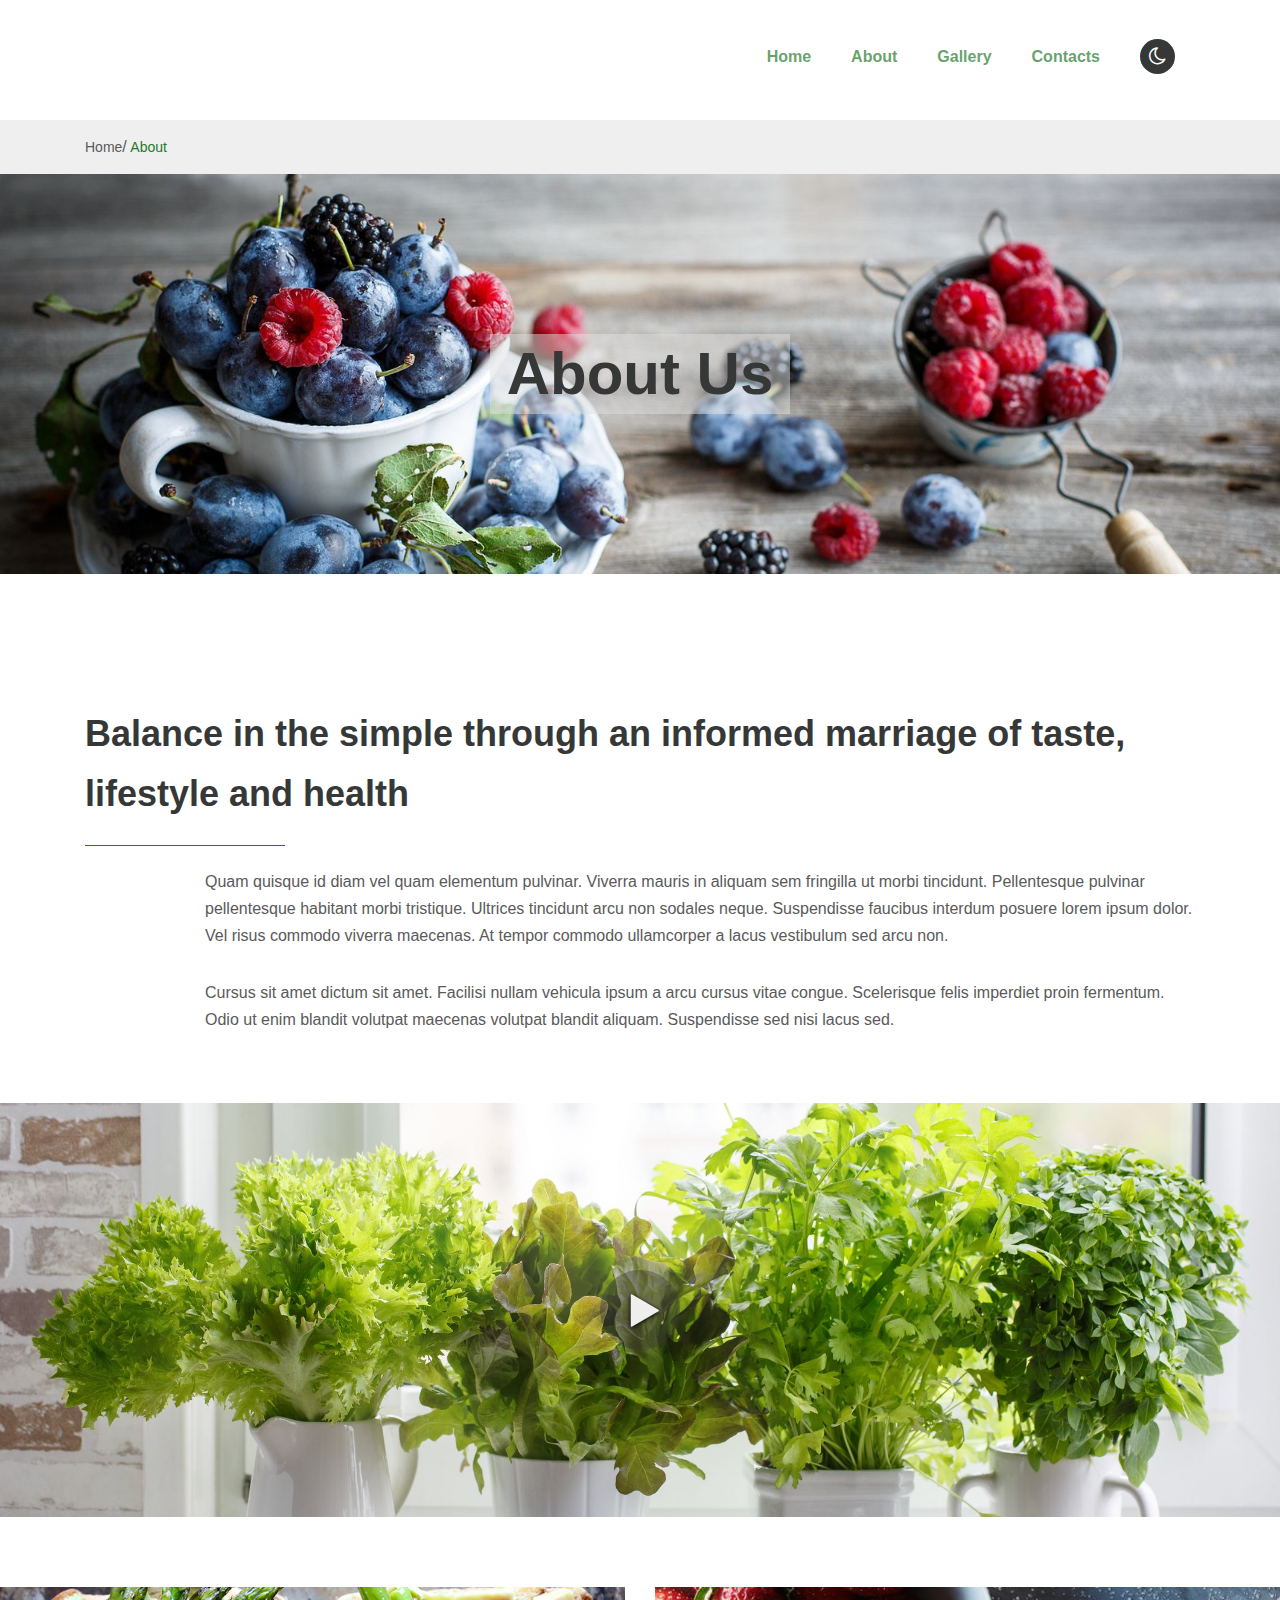
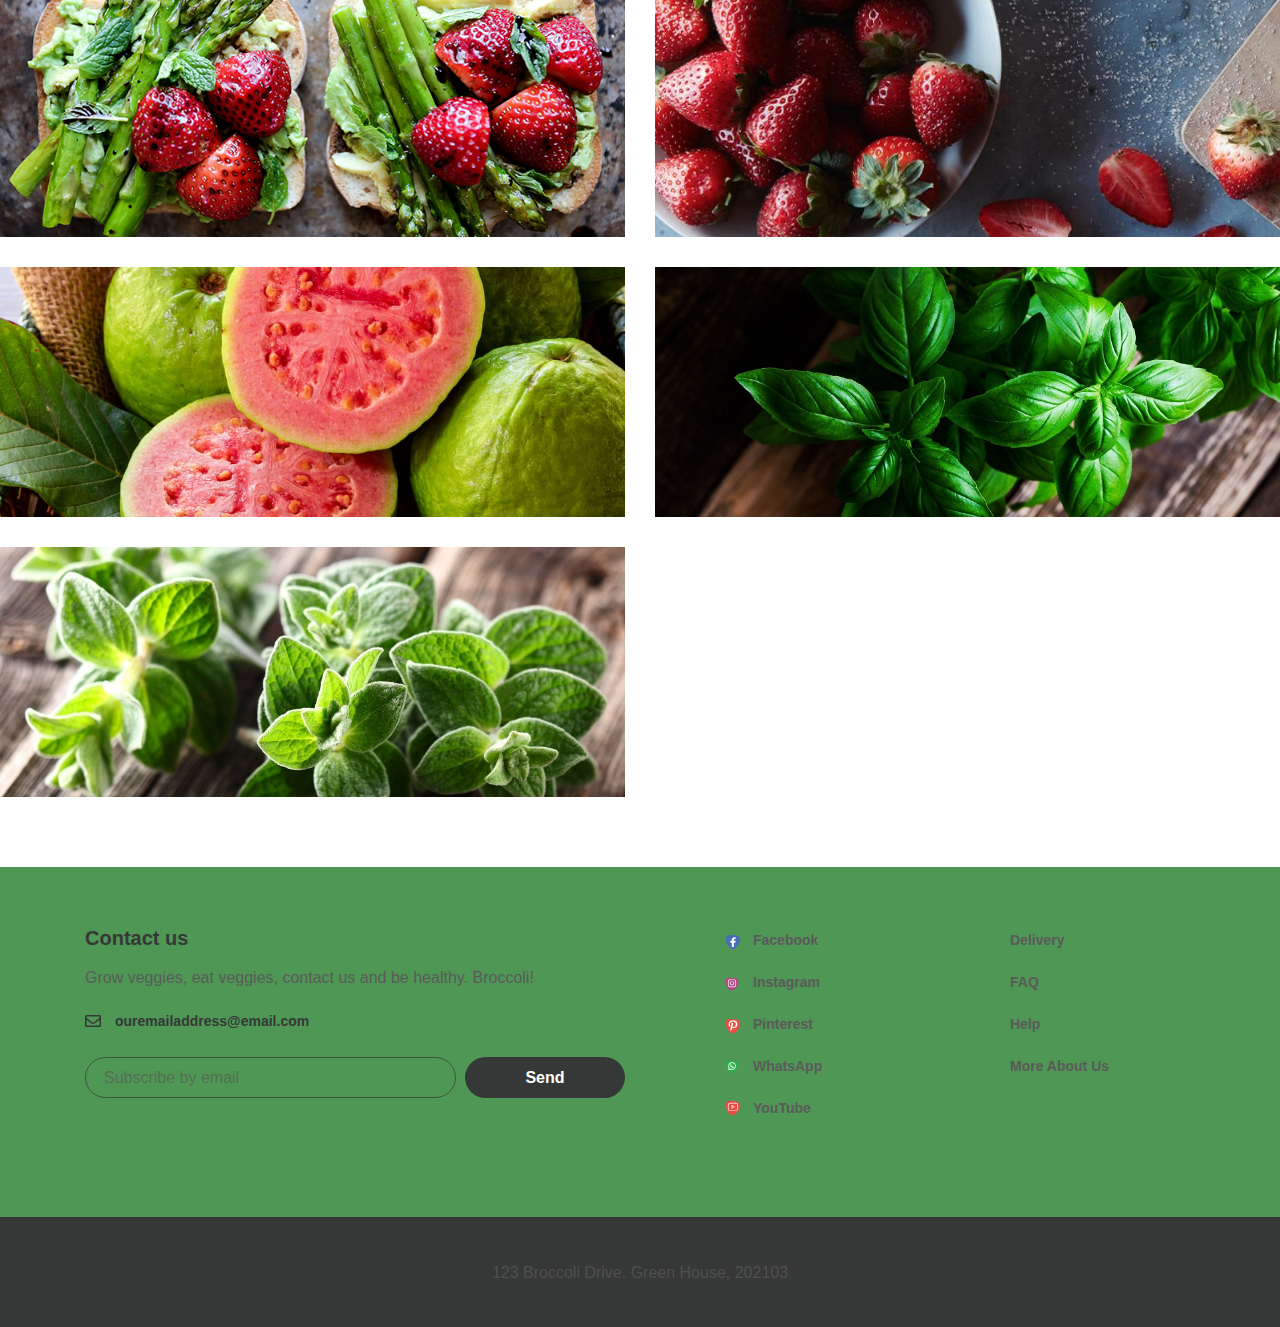
<file: about.html>
<!DOCTYPE html>
<html lang="en">

  <head>
    <meta charset="UTF-8">
    <meta name="viewport" content="width=device-width, initial-scale=1.0">
    <title>Garden</title>
    <link rel="stylesheet" href="https://cdnjs.cloudflare.com/ajax/libs/font-awesome/4.7.0/css/font-awesome.css" 
    integrity="sha512-5A8nwdMOWrSz20fDsjczgUidUBR8liPYU+WymTZP1lmY9G6Oc7HlZv156XqnsgNUzTyMefFTcsFH/tnJE/+xBg==" 
    crossorigin="anonymous" referrerpolicy="no-referrer" />
    <link rel="stylesheet" href="css/style.min.css">
  </head>

<body>
  <div class="wrapper">
    <header class="header">
      <div class="container">
        <div class="header__inner">
          <nav class="menu">

            <button class="nav-toggle">
              <span class="bar-top"></span>
              <span class="bar-mid"></span>
              <span class="bar-bot"></span>
            </button>

            <ul class="menu__list">
              <li class="menu__list-item">
                <a class="menu__list-link" href="index.html">Home</a>
              </li>
              <li class="menu__list-item">
                <a class="menu__list-link" href="about.html">About</a>
              </li>
              <li class="menu__list-item">
                <a class="menu__list-link" href="gallery.html">Gallery</a>
              </li>
              <li class="menu__list-item">
                <a class="menu__list-link" href="contacts.html">Contacts</a>
              </li>
              <li class="menu__list-item">
                <span id="dark-mode-toggle" class="dark-mode-toggle"></span>
              </li>
            </ul>
          </nav>
          <!-- <a class="logo" href="index.html">
            <img src="images/logo.png" alt="logo">
          </a> -->
        </div>
      </div>
    </header>

    <main class="main">
      <div class="breadcrumbs">
        <div class="container">
          <ul class="breadcrumbs__list">
            <li class="breadcrumbs__item">
              <a class="breadcrumbs__link" href="index.html">Home</a>
            </li>
            <li class="breadcrumbs__item">
              <a class="breadcrumbs__link breadcrumbs__link--active" href="about.html">About</a>
            </li>
          </ul>
        </div>
      </div>

      <section class="about">
        <div class="about__prev">
          <div class="container">
            <h2 class="about__prev-title">
              About Us
            </h2>
          </div>
        </div>
        <div class="about__content">
          <div class="container">
          <h3 class="about__title">
            Balance in the simple through an informed marriage of taste, lifestyle and health
          </h3>
          <div class="about__text">
            <p>Quam quisque id diam vel quam elementum pulvinar. Viverra mauris in aliquam sem fringilla ut morbi tincidunt. Pellentesque pulvinar pellentesque habitant morbi tristique. Ultrices tincidunt arcu non sodales neque. Suspendisse faucibus interdum posuere lorem ipsum dolor. Vel risus commodo viverra maecenas. At tempor commodo ullamcorper a lacus vestibulum sed arcu non.</p>
            <p>Cursus sit amet dictum sit amet. Facilisi nullam vehicula ipsum a arcu cursus vitae congue. Scelerisque felis imperdiet proin fermentum. Odio ut enim blandit volutpat maecenas volutpat blandit aliquam. Suspendisse sed nisi lacus sed.</p>
          </div>
          </div>
        </div>
        <div class="about__popup">
          <a class="about__popup-play" data-fancybox href="https://www.youtube.com/watch?v=euEwKtP5CG4">
          <img class="about__popup-imgbtn" src="images/play-button.svg" alt="play button">
          </a>
        </div>
      </section>

      <div class="collection">
        <a class="collection__item" href="#">
          <img class="collection__images" src="images/berries-content/sandwich.jpg" alt="">
          <div class="collection__info">
            <h6 class="collection__info-title">
              Taste health lifestyle
            </h6>
            <p class="collection__info-text">
              Fresh berries | Berries
            </p>
          </div>
        </a>
        <a class="collection__item" href="#">
          <img class="collection__images" src="images/berries-content/strawberry-2.jpg" alt="">
          <div class="collection__info">
            <h6 class="collection__info-title">
              Taste health lifestyle
            </h6>
            <p class="collection__info-text">
              Fresh berries | Berries
            </p>
          </div>
        </a>
        <a class="collection__item" href="#">
          <img class="collection__images" src="images/fruits-content/pink-guava.jpg" alt="">
          <div class="collection__info">
            <h6 class="collection__info-title">
              Taste health lifestyle
            </h6>
            <p class="collection__info-text">
              Fresh fruits | Fruits
            </p>
          </div>
        </a>
        <a class="collection__item" href="#">
          <img class="collection__images" src="images/herbs-content/basil.jpg" alt="">
          <div class="collection__info">
            <h6 class="collection__info-title">
              Taste health lifestyle
            </h6>
            <p class="collection__info-text">
              Fresh herbs | Herbs
            </p>
          </div>
        </a>
        <a class="collection__item" href="#">
          <img class="collection__images" src="images/herbs-content/oregano.jpg" alt="">
          <div class="collection__info">
            <h6 class="collection__info-title">
              Taste health lifestyle
            </h6>
            <p class="collection__info-text">
              Fresh herbs | Herbs
            </p>
          </div>
        </a>
      </div>


    </main>

    <footer class="footer">
      <div class="footer__content">
        <div class="container">
          <div class="footer__inner">
            <div class="footer__info">
              <h6 class="footer__info-title">
                Contact us
              </h6>
              <p class="footer__info-text">
                Grow veggies, eat veggies, contact us and be healthy. Broccoli! 
              </p>
              <a class="info-email" href="mailto:ouremailaddress@email.com">
                ouremailaddress@email.com
              </a>
              <form action="" class="footer__form">
                <input class="footer__form-input" type="email" placeholder="Subscribe by email">
                <button class="footer__form-button" type="submit">Send</button>
              </form>
            </div>
            <div class="footer__social">
              <ul class="footer__social-list">
              <li class="footer__social-item">
                <a class="footer__social-link footer__social-link--facebook" href="#">Facebook</a>
              </li>
              <li class="footer__social-item">
                <a class="footer__social-link footer__social-link--instagram" href="#">Instagram</a>
              </li>
              <li class="footer__social-item">
                <a class="footer__social-link footer__social-link--pinterest" href="#">Pinterest</a>
              </li>
              <li class="footer__social-item">
                <a class="footer__social-link footer__social-link--whatsapp" href="#">WhatsApp</a>
              </li>
              <li class="footer__social-item">
                <a class="footer__social-link footer__social-link--youtube" href="#">YouTube</a>
              </li>
              </ul>
            </div>
            <nav class="footer__menu">
              <ul class="footer__menu-list">
                <li class="footer__menu-item">
                  <a class="footer__menu-link" href="#">Delivery</a>
                </li>
                <li class="footer__menu-item">
                  <a class="footer__menu-link" href="#">FAQ</a>
                </li>
                <li class="footer__menu-item">
                  <a class="footer__menu-link" href="#">Help</a>
                </li>
                <li class="footer__menu-item">
                  <a class="footer__menu-link" href="#">More About Us</a>
                </li>
              </ul>
            </nav>
          </div>
        </div>
      </div>
      <div class="footer__copyright">
        <div class="container">
          <p>
            123 Broccoli Drive.   Green House, 202103
          </p>
       </div>
      </div>
    </footer>
  </div>



  <script src="js/main.min.js"></script>
</body>

</html>
</file>
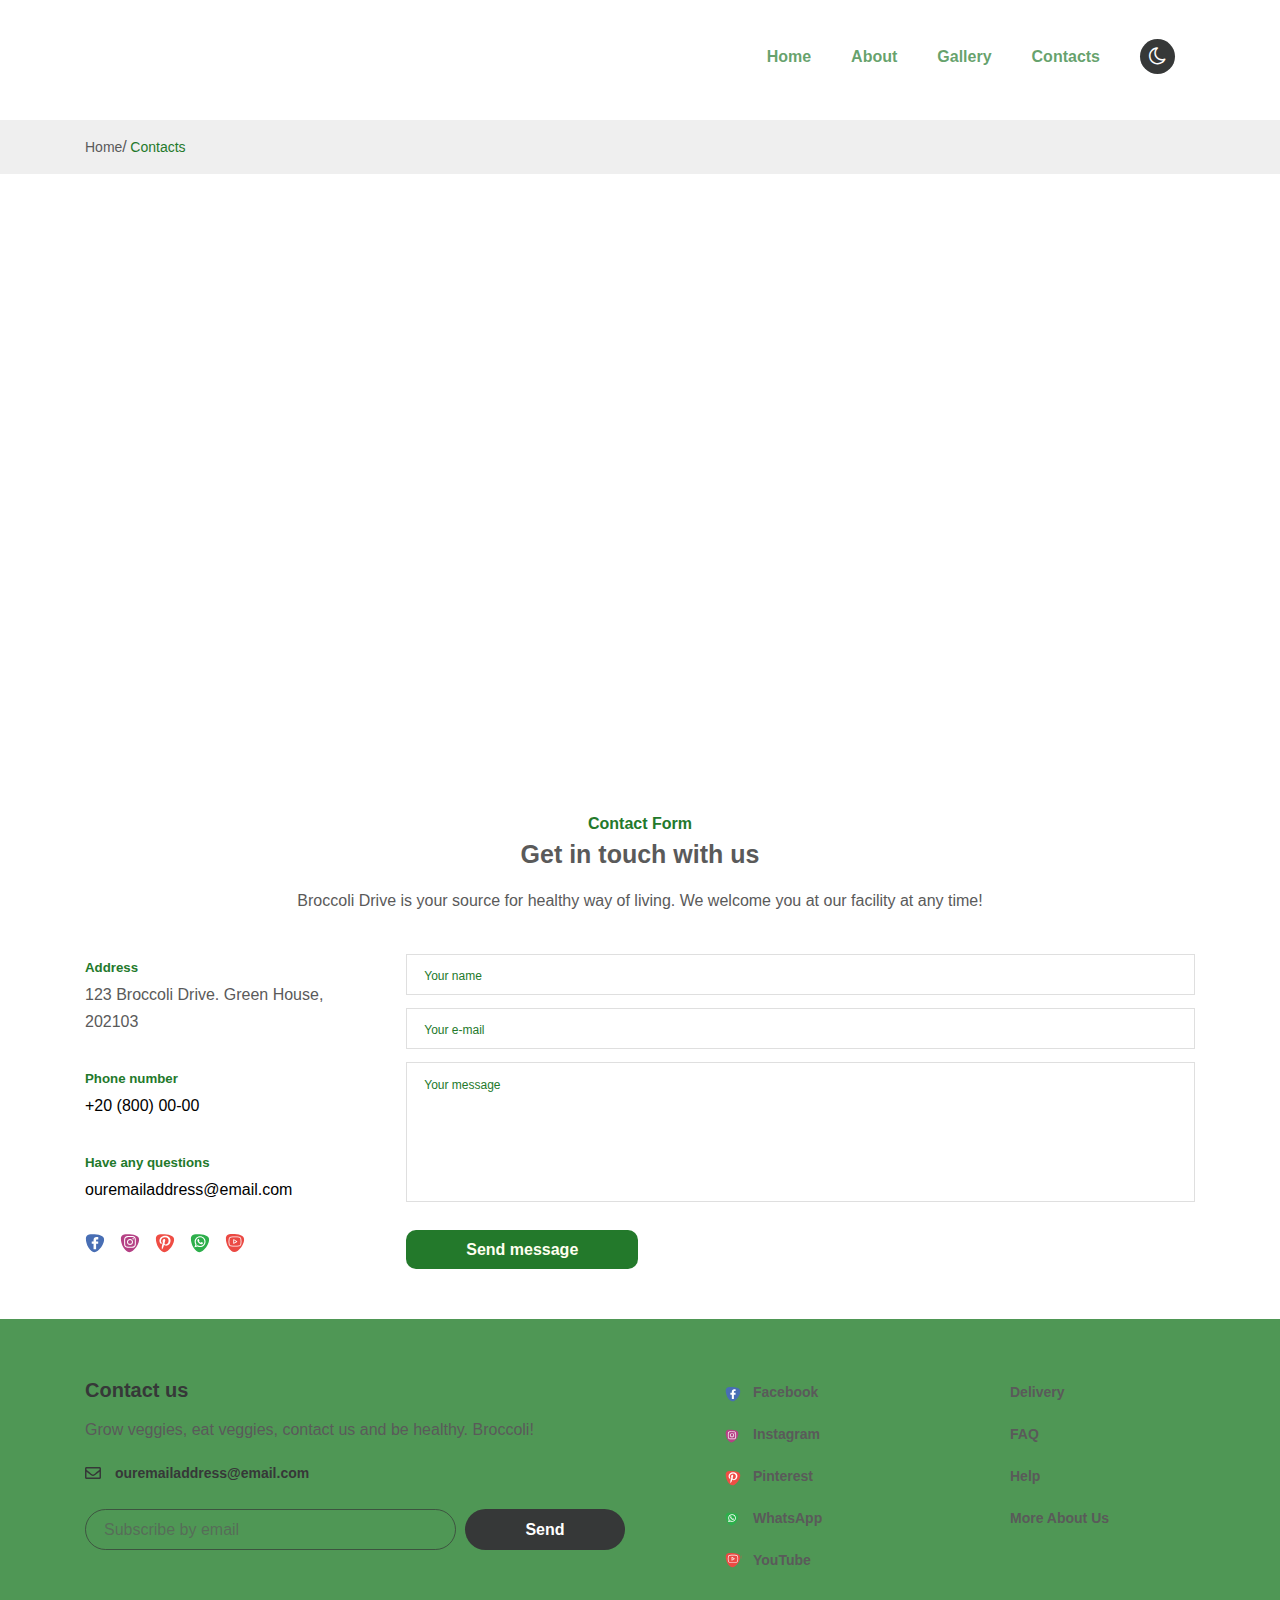
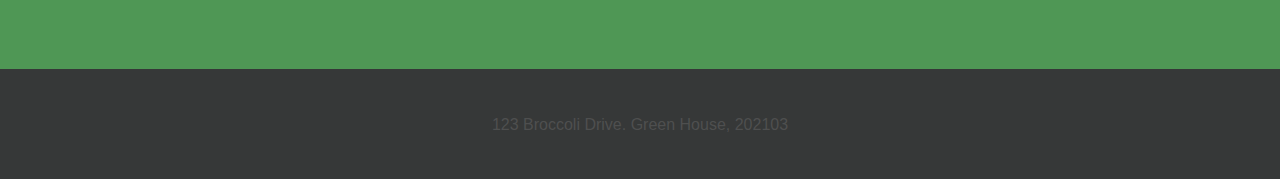
<file: contacts.html>
<!DOCTYPE html>
<html lang="en">

  <head>
    <meta charset="UTF-8">
    <meta name="viewport" content="width=device-width, initial-scale=1.0">
    <title>Garden</title>
    <link rel="stylesheet" href="https://cdnjs.cloudflare.com/ajax/libs/font-awesome/4.7.0/css/font-awesome.css" 
    integrity="sha512-5A8nwdMOWrSz20fDsjczgUidUBR8liPYU+WymTZP1lmY9G6Oc7HlZv156XqnsgNUzTyMefFTcsFH/tnJE/+xBg==" 
    crossorigin="anonymous" referrerpolicy="no-referrer" />
    <link rel="stylesheet" href="css/style.min.css">
  </head>

<body>
  <div class="wrapper">
    <header class="header">
      <div class="container">
        <div class="header__inner">
          <nav class="menu">

            <button class="nav-toggle">
              <span class="bar-top"></span>
              <span class="bar-mid"></span>
              <span class="bar-bot"></span>
            </button>

            <ul class="menu__list">
              <li class="menu__list-item">
                <a class="menu__list-link" href="index.html">Home</a>
              </li>
              <li class="menu__list-item">
                <a class="menu__list-link" href="about.html">About</a>
              </li>
              <li class="menu__list-item">
                <a class="menu__list-link" href="gallery.html">Gallery</a>
              </li>
              <li class="menu__list-item">
                <a class="menu__list-link" href="contacts.html">Contacts</a>
              </li>
              <li class="menu__list-item">
                <span id="dark-mode-toggle" class="dark-mode-toggle"></span>
              </li>
            </ul>
          </nav>
          <!-- <a class="logo" href="index.html">
            <img src="images/logo.png" alt="logo">
          </a> -->
        </div>
      </div>
    </header>

    <main class="main">
      <div class="breadcrumbs">
        <div class="container">
          <ul class="breadcrumbs__list">
            <li class="breadcrumbs__item">
              <a class="breadcrumbs__link" href="index.html">Home</a>
            </li>
            <li class="breadcrumbs__item">
              <a class="breadcrumbs__link breadcrumbs__link--active" href="contacts.html">Contacts</a>
            </li>
          </ul>
        </div>
      </div>

      <div class="map">
        <iframe src="https://www.google.com/maps/embed?pb=!1m18!1m12!1m3!1d7024.9693349172685!2d-0.12320402277361722!3d51.50034083755157!2m3!1f0!2f0!3f0!3m2!1i1024!2i768!4f13.1!3m3!1m2!1s0x487604c38c8cd1d9%3A0xb78f2474b9a45aa9!2z0JHQuNCzLdCR0LXQvQ!5e0!3m2!1sru!2sru!4v1624825877288!5m2!1sru!2sru" 
        width="1920" height="600" style="border:0;" allowfullscreen="" loading="lazy">
        </iframe>
      </div>

      <section class="contact">
        <div class="container">
          <h4 class="contact__title">
            Contact Form
          </h4>
          <h3 class="contact__title-main">
            Get in touch with us
          </h3>
          <p class="contact__text">
            Broccoli Drive is your source for healthy way of living. We welcome you at our facility at any time!
          </p>
          <div class="contact__content">
          <div class="contact__info">
            <div class="contact__info-item">
              <h5 class="contact__info-title">
                Address
              </h5>
              <p class="contact__info-text">
                123 Broccoli Drive. Green House, 202103
              </p>
            </div>
            <div class="contact__info-item">
              <h5 class="contact__info-title">
                Phone number
              </h5>
              <a class="contact__info-phone" href="tel:+208000000">
                +20 (800) 00-00
              </a>
            </div>
            <div class="contact__info-item">
              <h5 class="contact__info-title">
                Have any questions
              </h5>
              <a class="contact__info-email" href="mailto:ouremailaddress@email.com">
                ouremailaddress@email.com
              </a>
            </div>
            <ul class="contact__social">
              <li class="contact__social-item">
                <a href="#" class="contact__social-link">
                <img class="contact__social-link" src="images/facebook.svg" alt="facebook">
                </a>
              </li>
              <li class="contact__social-item">
                <a href="#" class="contact__social-link">
                <img class="contact__social-link" src="images/instagram.svg" alt="instagram">
                </a>
              </li>
              <li class="contact__social-item">
                <a href="#" class="contact__social-link">
                <img class="contact__social-link" src="images/pinterest.svg" alt="pinterest">
                </a>
              </li>
              <li class="contact__social-item">
                <a href="#" class="contact__social-link">
                <img class="contact__social-link" src="images/whatsapp.svg" alt="whatsapp">
                </a>
              </li>
              <li class="contact__social-item">
                <a href="#" class="contact__social-link">
                <img class="contact__social-link" src="images/youtube.svg" alt="youtube">
                </a>
              </li>
            </ul>
          </div>
          <form class="contact__form">
            <input class="contact__form-input" placeholder="Your name" type="text">
            <input class="contact__form-input" placeholder="Your e-mail" type="email">
            <textarea class="contact__form-area" placeholder="Your message"></textarea>
            <button class="contact__form-btn" type="submit">Send message</button>
          </form>
        </div>
       </div>
      </section>

    </main>


    <footer class="footer">
      <div class="footer__content">
        <div class="container">
          <div class="footer__inner">
            <div class="footer__info">
              <h6 class="footer__info-title">
                Contact us
              </h6>
              <p class="footer__info-text">
                Grow veggies, eat veggies, contact us and be healthy. Broccoli! 
              </p>
              <a class="info-email" href="mailto:ouremailaddress@email.com">
                ouremailaddress@email.com
              </a>
              <form action="" class="footer__form">
                <input class="footer__form-input" type="email" placeholder="Subscribe by email">
                <button class="footer__form-button" type="submit">Send</button>
              </form>
            </div>
            <div class="footer__social">
              <ul class="footer__social-list">
              <li class="footer__social-item">
                <a class="footer__social-link footer__social-link--facebook" href="#">Facebook</a>
              </li>
              <li class="footer__social-item">
                <a class="footer__social-link footer__social-link--instagram" href="#">Instagram</a>
              </li>
              <li class="footer__social-item">
                <a class="footer__social-link footer__social-link--pinterest" href="#">Pinterest</a>
              </li>
              <li class="footer__social-item">
                <a class="footer__social-link footer__social-link--whatsapp" href="#">WhatsApp</a>
              </li>
              <li class="footer__social-item">
                <a class="footer__social-link footer__social-link--youtube" href="#">YouTube</a>
              </li>
              </ul>
            </div>
            <nav class="footer__menu">
              <ul class="footer__menu-list">
                <li class="footer__menu-item">
                  <a class="footer__menu-link" href="#">Delivery</a>
                </li>
                <li class="footer__menu-item">
                  <a class="footer__menu-link" href="#">FAQ</a>
                </li>
                <li class="footer__menu-item">
                  <a class="footer__menu-link" href="#">Help</a>
                </li>
                <li class="footer__menu-item">
                  <a class="footer__menu-link" href="#">More About Us</a>
                </li>
              </ul>
            </nav>
          </div>
        </div>
      </div>
      <div class="footer__copyright">
        <div class="container">
          <p>
            123 Broccoli Drive.   Green House, 202103
          </p>
       </div>
      </div>
    </footer>
  </div>



  <script src="js/main.min.js"></script>
</body>

</html>
</file>
<file: css/style.min.css>
.menu__list-link,.footer__info-title,.top__slider-title,.about__prev-title,.about__title,.collection__info-title{font-family:'Montserrat', sans-serif;font-weight:700}html{-webkit-box-sizing:border-box;box-sizing:border-box}*,*::after,*::before{-webkit-box-sizing:inherit;box-sizing:inherit}ul[class],ol[class]{padding:0}body,h1,h2,h3,h4,h5,h6,p,ul,ol,li,figure,figcaption,blockquote,dl,dd{margin:0}ul[class]{list-style:none}img{max-width:100%;display:block}input,button,textarea,select{font:inherit}a{text-decoration:none;color:black}.slick-slider{position:relative;display:block;-webkit-box-sizing:border-box;box-sizing:border-box;-webkit-touch-callout:none;-webkit-user-select:none;-moz-user-select:none;-ms-user-select:none;user-select:none;-ms-touch-action:pan-y;touch-action:pan-y;-webkit-tap-highlight-color:transparent}.slick-list{position:relative;overflow:hidden;display:block;margin:0;padding:0}.slick-list:focus{outline:none}.slick-list.dragging{cursor:pointer;cursor:hand}.slick-slider .slick-track,.slick-slider .slick-list{-webkit-transform:translate3d(0, 0, 0);-ms-transform:translate3d(0, 0, 0);transform:translate3d(0, 0, 0)}.slick-track{position:relative;left:0;top:0;display:block;margin-left:auto;margin-right:auto}.slick-track:before,.slick-track:after{content:"";display:table}.slick-track:after{clear:both}.slick-loading .slick-track{visibility:hidden}.slick-slide{float:left;height:100%;min-height:1px;display:none}[dir="rtl"] .slick-slide{float:right}.slick-slide img{display:block}.slick-slide.slick-loading img{display:none}.slick-slide.dragging img{pointer-events:none}.slick-initialized .slick-slide{display:block}.slick-loading .slick-slide{visibility:hidden}.slick-vertical .slick-slide{display:block;height:auto;border:1px solid transparent}.slick-arrow.slick-hidden{display:none}body.compensate-for-scrollbar{overflow:hidden}.fancybox-active{height:auto}.fancybox-is-hidden{left:-9999px;margin:0;position:absolute !important;top:-9999px;visibility:hidden}.fancybox-container{-webkit-backface-visibility:hidden;height:100%;left:0;outline:none;position:fixed;-webkit-tap-highlight-color:transparent;top:0;-ms-touch-action:manipulation;touch-action:manipulation;-webkit-transform:translateZ(0);transform:translateZ(0);width:100%;z-index:99992}.fancybox-container *{-webkit-box-sizing:border-box;box-sizing:border-box}.fancybox-outer,.fancybox-inner,.fancybox-bg,.fancybox-stage{bottom:0;left:0;position:absolute;right:0;top:0}.fancybox-outer{-webkit-overflow-scrolling:touch;overflow-y:auto}.fancybox-bg{background:#1e1e1e;opacity:0;-webkit-transition-duration:inherit;-o-transition-duration:inherit;transition-duration:inherit;-webkit-transition-property:opacity;-o-transition-property:opacity;transition-property:opacity;-webkit-transition-timing-function:cubic-bezier(0.47, 0, 0.74, 0.71);-o-transition-timing-function:cubic-bezier(0.47, 0, 0.74, 0.71);transition-timing-function:cubic-bezier(0.47, 0, 0.74, 0.71)}.fancybox-is-open .fancybox-bg{opacity:.9;-webkit-transition-timing-function:cubic-bezier(0.22, 0.61, 0.36, 1);-o-transition-timing-function:cubic-bezier(0.22, 0.61, 0.36, 1);transition-timing-function:cubic-bezier(0.22, 0.61, 0.36, 1)}.fancybox-infobar,.fancybox-toolbar,.fancybox-caption,.fancybox-navigation .fancybox-button{direction:ltr;opacity:0;position:absolute;-webkit-transition:opacity .25s ease, visibility 0s ease .25s;-o-transition:opacity .25s ease, visibility 0s ease .25s;transition:opacity .25s ease, visibility 0s ease .25s;visibility:hidden;z-index:99997}.fancybox-show-infobar .fancybox-infobar,.fancybox-show-toolbar .fancybox-toolbar,.fancybox-show-caption .fancybox-caption,.fancybox-show-nav .fancybox-navigation .fancybox-button{opacity:1;-webkit-transition:opacity .25s ease 0s, visibility 0s ease 0s;-o-transition:opacity .25s ease 0s, visibility 0s ease 0s;transition:opacity .25s ease 0s, visibility 0s ease 0s;visibility:visible}.fancybox-infobar{color:#ccc;font-size:13px;-webkit-font-smoothing:subpixel-antialiased;height:44px;left:0;line-height:44px;min-width:44px;mix-blend-mode:difference;padding:0 10px;pointer-events:none;top:0;-webkit-touch-callout:none;-webkit-user-select:none;-moz-user-select:none;-ms-user-select:none;user-select:none}.fancybox-toolbar{right:0;top:0}.fancybox-stage{direction:ltr;overflow:visible;-webkit-transform:translateZ(0);transform:translateZ(0);z-index:99994}.fancybox-is-open .fancybox-stage{overflow:hidden}.fancybox-slide{-webkit-backface-visibility:hidden;display:none;height:100%;left:0;outline:none;overflow:auto;-webkit-overflow-scrolling:touch;padding:44px;position:absolute;text-align:center;top:0;-webkit-transition-property:opacity, -webkit-transform;transition-property:opacity, -webkit-transform;-o-transition-property:transform, opacity;transition-property:transform, opacity;transition-property:transform, opacity, -webkit-transform;white-space:normal;width:100%;z-index:99994}.fancybox-slide::before{content:'';display:inline-block;font-size:0;height:100%;vertical-align:middle;width:0}.fancybox-is-sliding .fancybox-slide,.fancybox-slide--previous,.fancybox-slide--current,.fancybox-slide--next{display:block}.fancybox-slide--image{overflow:hidden;padding:44px 0}.fancybox-slide--image::before{display:none}.fancybox-slide--html{padding:6px}.fancybox-content{background:#fff;display:inline-block;margin:0;max-width:100%;overflow:auto;-webkit-overflow-scrolling:touch;padding:44px;position:relative;text-align:left;vertical-align:middle}.fancybox-slide--image .fancybox-content{-webkit-animation-timing-function:cubic-bezier(0.5, 0, 0.14, 1);animation-timing-function:cubic-bezier(0.5, 0, 0.14, 1);-webkit-backface-visibility:hidden;background:transparent;background-repeat:no-repeat;background-size:100% 100%;left:0;max-width:none;overflow:visible;padding:0;position:absolute;top:0;-ms-transform-origin:top left;-webkit-transform-origin:top left;transform-origin:top left;-webkit-transition-property:opacity, -webkit-transform;transition-property:opacity, -webkit-transform;-o-transition-property:transform, opacity;transition-property:transform, opacity;transition-property:transform, opacity, -webkit-transform;-webkit-user-select:none;-moz-user-select:none;-ms-user-select:none;user-select:none;z-index:99995}.fancybox-can-zoomOut .fancybox-content{cursor:-webkit-zoom-out;cursor:zoom-out}.fancybox-can-zoomIn .fancybox-content{cursor:-webkit-zoom-in;cursor:zoom-in}.fancybox-can-swipe .fancybox-content,.fancybox-can-pan .fancybox-content{cursor:-webkit-grab;cursor:grab}.fancybox-is-grabbing .fancybox-content{cursor:-webkit-grabbing;cursor:grabbing}.fancybox-container [data-selectable='true']{cursor:text}.fancybox-image,.fancybox-spaceball{background:transparent;border:0;height:100%;left:0;margin:0;max-height:none;max-width:none;padding:0;position:absolute;top:0;-webkit-user-select:none;-moz-user-select:none;-ms-user-select:none;user-select:none;width:100%}.fancybox-spaceball{z-index:1}.fancybox-slide--video .fancybox-content,.fancybox-slide--map .fancybox-content,.fancybox-slide--pdf .fancybox-content,.fancybox-slide--iframe .fancybox-content{height:100%;overflow:visible;padding:0;width:100%}.fancybox-slide--video .fancybox-content{background:#000}.fancybox-slide--map .fancybox-content{background:#e5e3df}.fancybox-slide--iframe .fancybox-content{background:#fff}.fancybox-video,.fancybox-iframe{background:transparent;border:0;display:block;height:100%;margin:0;overflow:hidden;padding:0;width:100%}.fancybox-iframe{left:0;position:absolute;top:0}.fancybox-error{background:#fff;cursor:default;max-width:400px;padding:40px;width:100%}.fancybox-error p{color:#444;font-size:16px;line-height:20px;margin:0;padding:0}.fancybox-button{background:rgba(30,30,30,0.6);border:0;border-radius:0;-webkit-box-shadow:none;box-shadow:none;cursor:pointer;display:inline-block;height:44px;margin:0;padding:10px;position:relative;-webkit-transition:color .2s;-o-transition:color .2s;transition:color .2s;vertical-align:top;visibility:inherit;width:44px}.fancybox-button,.fancybox-button:visited,.fancybox-button:link{color:#ccc}.fancybox-button:hover{color:#fff}.fancybox-button:focus{outline:none}.fancybox-button.fancybox-focus{outline:1px dotted}.fancybox-button[disabled],.fancybox-button[disabled]:hover{color:#888;cursor:default;outline:none}.fancybox-button div{height:100%}.fancybox-button svg{display:block;height:100%;overflow:visible;position:relative;width:100%}.fancybox-button svg path{fill:currentColor;stroke-width:0}.fancybox-button--play svg:nth-child(2),.fancybox-button--fsenter svg:nth-child(2){display:none}.fancybox-button--pause svg:nth-child(1),.fancybox-button--fsexit svg:nth-child(1){display:none}.fancybox-progress{background:#ff5268;height:2px;left:0;position:absolute;right:0;top:0;-ms-transform:scaleX(0);-webkit-transform:scaleX(0);transform:scaleX(0);-ms-transform-origin:0;-webkit-transform-origin:0;transform-origin:0;-webkit-transition-property:-webkit-transform;transition-property:-webkit-transform;-o-transition-property:transform;transition-property:transform;transition-property:transform, -webkit-transform;-webkit-transition-timing-function:linear;-o-transition-timing-function:linear;transition-timing-function:linear;z-index:99998}.fancybox-close-small{background:transparent;border:0;border-radius:0;color:#ccc;cursor:pointer;opacity:.8;padding:8px;position:absolute;right:-12px;top:-44px;z-index:401}.fancybox-close-small:hover{color:#fff;opacity:1}.fancybox-slide--html .fancybox-close-small{color:currentColor;padding:10px;right:0;top:0}.fancybox-slide--image.fancybox-is-scaling .fancybox-content{overflow:hidden}.fancybox-is-scaling .fancybox-close-small,.fancybox-is-zoomable.fancybox-can-pan .fancybox-close-small{display:none}.fancybox-navigation .fancybox-button{background-clip:content-box;height:100px;opacity:0;position:absolute;top:calc(50% - 50px);width:70px}.fancybox-navigation .fancybox-button div{padding:7px}.fancybox-navigation .fancybox-button--arrow_left{left:0;left:env(safe-area-inset-left);padding:31px 26px 31px 6px}.fancybox-navigation .fancybox-button--arrow_right{padding:31px 6px 31px 26px;right:0;right:env(safe-area-inset-right)}.fancybox-caption{background:-webkit-gradient(linear, left bottom, left top, from(rgba(0,0,0,0.85)), color-stop(50%, rgba(0,0,0,0.3)), color-stop(65%, rgba(0,0,0,0.15)), color-stop(75.5%, rgba(0,0,0,0.075)), color-stop(82.85%, rgba(0,0,0,0.037)), color-stop(88%, rgba(0,0,0,0.019)), to(rgba(0,0,0,0)));background:-o-linear-gradient(bottom, rgba(0,0,0,0.85) 0%, rgba(0,0,0,0.3) 50%, rgba(0,0,0,0.15) 65%, rgba(0,0,0,0.075) 75.5%, rgba(0,0,0,0.037) 82.85%, rgba(0,0,0,0.019) 88%, rgba(0,0,0,0) 100%);background:linear-gradient(to top, rgba(0,0,0,0.85) 0%, rgba(0,0,0,0.3) 50%, rgba(0,0,0,0.15) 65%, rgba(0,0,0,0.075) 75.5%, rgba(0,0,0,0.037) 82.85%, rgba(0,0,0,0.019) 88%, rgba(0,0,0,0) 100%);bottom:0;color:#eee;font-size:14px;font-weight:400;left:0;line-height:1.5;padding:75px 44px 25px 44px;pointer-events:none;right:0;text-align:center;z-index:99996}@supports (padding: max(0px)){.fancybox-caption{padding:75px max(44px,env(safe-area-inset-right)) max(25px,env(safe-area-inset-bottom)) max(44px,env(safe-area-inset-left))}}.fancybox-caption--separate{margin-top:-50px}.fancybox-caption__body{max-height:50vh;overflow:auto;pointer-events:all}.fancybox-caption a,.fancybox-caption a:link,.fancybox-caption a:visited{color:#ccc;text-decoration:none}.fancybox-caption a:hover{color:#fff;text-decoration:underline}.fancybox-loading{-webkit-animation:fancybox-rotate 1s linear infinite;animation:fancybox-rotate 1s linear infinite;background:transparent;border:4px solid #888;border-bottom-color:#fff;border-radius:50%;height:50px;left:50%;margin:-25px 0 0 -25px;opacity:.7;padding:0;position:absolute;top:50%;width:50px;z-index:99999}@-webkit-keyframes fancybox-rotate{100%{-webkit-transform:rotate(360deg);transform:rotate(360deg)}}@keyframes fancybox-rotate{100%{-webkit-transform:rotate(360deg);transform:rotate(360deg)}}.fancybox-animated{-webkit-transition-timing-function:cubic-bezier(0, 0, 0.25, 1);-o-transition-timing-function:cubic-bezier(0, 0, 0.25, 1);transition-timing-function:cubic-bezier(0, 0, 0.25, 1)}.fancybox-fx-slide.fancybox-slide--previous{opacity:0;-webkit-transform:translate3d(-100%, 0, 0);transform:translate3d(-100%, 0, 0)}.fancybox-fx-slide.fancybox-slide--next{opacity:0;-webkit-transform:translate3d(100%, 0, 0);transform:translate3d(100%, 0, 0)}.fancybox-fx-slide.fancybox-slide--current{opacity:1;-webkit-transform:translate3d(0, 0, 0);transform:translate3d(0, 0, 0)}.fancybox-fx-fade.fancybox-slide--previous,.fancybox-fx-fade.fancybox-slide--next{opacity:0;-webkit-transition-timing-function:cubic-bezier(0.19, 1, 0.22, 1);-o-transition-timing-function:cubic-bezier(0.19, 1, 0.22, 1);transition-timing-function:cubic-bezier(0.19, 1, 0.22, 1)}.fancybox-fx-fade.fancybox-slide--current{opacity:1}.fancybox-fx-zoom-in-out.fancybox-slide--previous{opacity:0;-webkit-transform:scale3d(1.5, 1.5, 1.5);transform:scale3d(1.5, 1.5, 1.5)}.fancybox-fx-zoom-in-out.fancybox-slide--next{opacity:0;-webkit-transform:scale3d(0.5, 0.5, 0.5);transform:scale3d(0.5, 0.5, 0.5)}.fancybox-fx-zoom-in-out.fancybox-slide--current{opacity:1;-webkit-transform:scale3d(1, 1, 1);transform:scale3d(1, 1, 1)}.fancybox-fx-rotate.fancybox-slide--previous{opacity:0;-ms-transform:rotate(-360deg);-webkit-transform:rotate(-360deg);transform:rotate(-360deg)}.fancybox-fx-rotate.fancybox-slide--next{opacity:0;-ms-transform:rotate(360deg);-webkit-transform:rotate(360deg);transform:rotate(360deg)}.fancybox-fx-rotate.fancybox-slide--current{opacity:1;-ms-transform:rotate(0deg);-webkit-transform:rotate(0deg);transform:rotate(0deg)}.fancybox-fx-circular.fancybox-slide--previous{opacity:0;-webkit-transform:scale3d(0, 0, 0) translate3d(-100%, 0, 0);transform:scale3d(0, 0, 0) translate3d(-100%, 0, 0)}.fancybox-fx-circular.fancybox-slide--next{opacity:0;-webkit-transform:scale3d(0, 0, 0) translate3d(100%, 0, 0);transform:scale3d(0, 0, 0) translate3d(100%, 0, 0)}.fancybox-fx-circular.fancybox-slide--current{opacity:1;-webkit-transform:scale3d(1, 1, 1) translate3d(0, 0, 0);transform:scale3d(1, 1, 1) translate3d(0, 0, 0)}.fancybox-fx-tube.fancybox-slide--previous{-webkit-transform:translate3d(-100%, 0, 0) scale(0.1) skew(-10deg);transform:translate3d(-100%, 0, 0) scale(0.1) skew(-10deg)}.fancybox-fx-tube.fancybox-slide--next{-webkit-transform:translate3d(100%, 0, 0) scale(0.1) skew(10deg);transform:translate3d(100%, 0, 0) scale(0.1) skew(10deg)}.fancybox-fx-tube.fancybox-slide--current{-webkit-transform:translate3d(0, 0, 0) scale(1);transform:translate3d(0, 0, 0) scale(1)}@media all and (max-height: 576px){.fancybox-slide{padding-left:6px;padding-right:6px}.fancybox-slide--image{padding:6px 0}.fancybox-close-small{right:-6px}.fancybox-slide--image .fancybox-close-small{background:#4e4e4e;color:#f2f4f6;height:36px;opacity:1;padding:6px;right:0;top:0;width:36px}.fancybox-caption{padding-left:12px;padding-right:12px}@supports (padding: max(0px)){.fancybox-caption{padding-left:max(12px,env(safe-area-inset-left));padding-right:max(12px,env(safe-area-inset-right))}}}.fancybox-share{background:#f4f4f4;border-radius:3px;max-width:90%;padding:30px;text-align:center}.fancybox-share h1{color:#222;font-size:35px;font-weight:700;margin:0 0 20px 0}.fancybox-share p{margin:0;padding:0}.fancybox-share__button{border:0;border-radius:3px;display:inline-block;font-size:14px;font-weight:700;line-height:40px;margin:0 5px 10px 5px;min-width:130px;padding:0 15px;text-decoration:none;-webkit-transition:all .2s;-o-transition:all .2s;transition:all .2s;-webkit-user-select:none;-moz-user-select:none;-ms-user-select:none;user-select:none;white-space:nowrap}.fancybox-share__button:visited,.fancybox-share__button:link{color:#fff}.fancybox-share__button:hover{text-decoration:none}.fancybox-share__button--fb{background:#3b5998}.fancybox-share__button--fb:hover{background:#344e86}.fancybox-share__button--pt{background:#bd081d}.fancybox-share__button--pt:hover{background:#aa0719}.fancybox-share__button--tw{background:#1da1f2}.fancybox-share__button--tw:hover{background:#0d95e8}.fancybox-share__button svg{height:25px;margin-right:7px;position:relative;top:-1px;vertical-align:middle;width:25px}.fancybox-share__button svg path{fill:#fff}.fancybox-share__input{background:transparent;border:0;border-bottom:1px solid #d7d7d7;border-radius:0;color:#5d5b5b;font-size:14px;margin:10px 0 0 0;outline:none;padding:10px 15px;width:100%}.fancybox-thumbs{background:#ddd;bottom:0;display:none;margin:0;-webkit-overflow-scrolling:touch;-ms-overflow-style:-ms-autohiding-scrollbar;padding:2px 2px 4px 2px;position:absolute;right:0;-webkit-tap-highlight-color:rgba(0,0,0,0);top:0;width:212px;z-index:99995}.fancybox-thumbs-x{overflow-x:auto;overflow-y:hidden}.fancybox-show-thumbs .fancybox-thumbs{display:block}.fancybox-show-thumbs .fancybox-inner{right:212px}.fancybox-thumbs__list{font-size:0;height:100%;list-style:none;margin:0;overflow-x:hidden;overflow-y:auto;padding:0;position:absolute;position:relative;white-space:nowrap;width:100%}.fancybox-thumbs-x .fancybox-thumbs__list{overflow:hidden}.fancybox-thumbs-y .fancybox-thumbs__list::-webkit-scrollbar{width:7px}.fancybox-thumbs-y .fancybox-thumbs__list::-webkit-scrollbar-track{background:#fff;border-radius:10px;-webkit-box-shadow:inset 0 0 6px rgba(0,0,0,0.3);box-shadow:inset 0 0 6px rgba(0,0,0,0.3)}.fancybox-thumbs-y .fancybox-thumbs__list::-webkit-scrollbar-thumb{background:#2a2a2a;border-radius:10px}.fancybox-thumbs__list a{-webkit-backface-visibility:hidden;backface-visibility:hidden;background-color:rgba(0,0,0,0.1);background-position:center center;background-repeat:no-repeat;background-size:cover;cursor:pointer;float:left;height:75px;margin:2px;max-height:calc(100% - 8px);max-width:calc(50% - 4px);outline:none;overflow:hidden;padding:0;position:relative;-webkit-tap-highlight-color:transparent;width:100px}.fancybox-thumbs__list a::before{border:6px solid #ff5268;bottom:0;content:'';left:0;opacity:0;position:absolute;right:0;top:0;-webkit-transition:all 0.2s cubic-bezier(0.25, 0.46, 0.45, 0.94);-o-transition:all 0.2s cubic-bezier(0.25, 0.46, 0.45, 0.94);transition:all 0.2s cubic-bezier(0.25, 0.46, 0.45, 0.94);z-index:99991}.fancybox-thumbs__list a:focus::before{opacity:.5}.fancybox-thumbs__list a.fancybox-thumbs-active::before{opacity:1}@media all and (max-width: 576px){.fancybox-thumbs{width:110px}.fancybox-show-thumbs .fancybox-inner{right:110px}.fancybox-thumbs__list a{max-width:calc(100% - 10px)}}html,body{height:100%}body{font-family:'Open Sans', sans-serif;font-size:16px;line-height:27px;font-weight:400;color:#5A5A5A;overflow-x:hidden;min-width:300px}.darkmode{color:#fff;background-color:rgba(54,56,56,0.9)}.darkmode a{color:#fff}.darkmode .menu__list-link{color:rgba(41,212,59,0.9)}.darkmode .menu__list-link:hover{color:rgba(255,239,53,0.8)}.darkmode .dark-mode-toggle{background-color:#FFEF35}.darkmode .dark-mode-toggle:hover{color:#5A5A5A}.darkmode .dark-mode-toggle::before{content:'\f185';color:#363838}.darkmode .slick-dots button{background-color:#fff}.darkmode .slick-dots li.slick-active button{background-color:#FFEF35}.darkmode .top__inner::after{content:'';background-image:url(../images/slider-bg-dm.jpg)}.darkmode .top__slider-text{color:#363838}.darkmode .welcome__title{color:#fff}.darkmode .welcome__subtitle{color:rgba(41,212,59,0.7)}.darkmode .welcome__link{color:#fff;background:#23792b}.darkmode .welcome__link:hover{background-color:#FFEF35;color:#5A5A5A}.darkmode .products__links{color:rgba(41,212,59,0.7)}.darkmode .products__item-titlelink{color:#29d43b}.darkmode .products__item-titlelink:hover{color:#FFEF35}.darkmode .gallery__btn{border:1px solid #FFEF35;color:#FFEF35}.darkmode .gallery .mixitup-control-active{background-color:rgba(41,212,59,0.8);border:1px solid #29d43b;color:#363838}.darkmode .gallery__link{color:#fff;background:#23792b}.darkmode .gallery__link:hover{background-color:#FFEF35;color:#363838}.darkmode .footer__content{background:rgba(35,125,43,0.7);padding:60px 0 80px}.darkmode .footer__info-title{color:#fff}.darkmode .footer__form-input::-webkit-input-placeholder{color:#fff}.darkmode .footer__form-input::-moz-placeholder{color:#fff}.darkmode .footer__form-input:-ms-input-placeholder{color:#fff}.darkmode .footer__form-input::-ms-input-placeholder{color:#fff}.darkmode .footer__form-input::placeholder{color:#fff}.darkmode .footer__form-button{background-color:#363838;border:none;color:#fff}.darkmode .footer__social-link,.darkmode .footer__menu-link{color:#fff}.darkmode .footer__copyright{background-color:#5A5A5A;color:rgba(54,56,56,0.7)}.darkmode .breadcrumbs__link--active{color:rgba(41,212,59,0.8)}.darkmode .about__title{color:#fff}.darkmode .about__title::after{content:'';position:absolute;bottom:0;left:0;width:200px;height:1px;background-color:#FFEF35}.wrapper{display:-webkit-box;display:-ms-flexbox;display:flex;-webkit-box-orient:vertical;-webkit-box-direction:normal;-ms-flex-direction:column;flex-direction:column;min-height:100%}.main{-webkit-box-flex:1;-ms-flex:1 0 auto;flex:1 0 auto}.footer{-webkit-box-flex:0;-ms-flex:0 0 auto;flex:0 0 auto}.container{max-width:1140px;margin:0 auto;padding:0 15px}.container-fluid{max-width:1920px;margin:0 auto;padding:0 10px}.info-email{font-weight:600;font-size:14px;color:#363838;margin-bottom:22px;padding-left:30px;display:inline-block;position:relative}.info-email::before{content:'';background-image:url(../images/email.svg);position:absolute;top:7px;left:0;width:16px;height:12px}.slick-dots{display:-webkit-box;display:-ms-flexbox;display:flex;-webkit-box-pack:center;-ms-flex-pack:center;justify-content:center;-webkit-box-align:center;-ms-flex-align:center;align-items:center;margin-top:20px}.slick-dots li{margin:0 15px}.slick-dots button{background-color:#363838;border:none;width:8px;height:8px;border-radius:50%;padding:0;font-size:0}.slick-dots li.slick-active button{background-color:#FFEF35}.header__inner{display:-webkit-box;display:-ms-flexbox;display:flex;-webkit-box-align:center;-ms-flex-align:center;align-items:center;-webkit-box-pack:end;-ms-flex-pack:end;justify-content:flex-end;height:120px}.logo{margin-left:20px}.dark-mode-toggle{position:relative;top:-11%;width:35px;height:35px;background-color:#363838;border-radius:50%;cursor:pointer;display:-webkit-box;display:-ms-flexbox;display:flex;-webkit-box-pack:center;-ms-flex-pack:center;justify-content:center;-webkit-box-align:center;-ms-flex-align:center;align-items:center}.dark-mode-toggle:hover{color:#5A5A5A}.dark-mode-toggle::before{content:'\f186';font-family:fontAwesome;color:#fff;font-size:20px}.menu{padding-right:10px}.menu__list{display:-webkit-box;display:-ms-flexbox;display:flex}.menu__list-item{padding-left:30px;padding-right:10px}.menu__list-link{color:rgba(35,121,43,0.7);line-height:22px;-webkit-transition:all .3s;-o-transition:all .3s;transition:all .3s}.menu__list-link:hover{color:#5A5A5A}.menu__list-link--active{padding-bottom:4px;position:relative}.menu__list-link--active::after{content:'';position:absolute;bottom:0;left:0;right:0;height:2px;border-radius:1px;background-color:rgba(90,90,90,0.7)}.nav-toggle{display:none}.footer__content{background:rgba(35,125,43,0.8);padding:60px 0 80px}.footer__inner{display:-webkit-box;display:-ms-flexbox;display:flex;-webkit-box-pack:justify;-ms-flex-pack:justify;justify-content:space-between}.footer__info{width:540px}.footer__info-title{color:#363838;font-size:20px;line-height:23px;margin-bottom:14px}.footer__info-text{margin-bottom:16px;max-width:475px}.footer__form{display:-webkit-box;display:-ms-flexbox;display:flex}.footer__form-input{padding:6px 10px 6px 18px;border-radius:21px;background-color:transparent;border:1px solid rgba(54,56,56,0.7);width:100%}.footer__form-input::-webkit-input-placeholder{font-family:'Open Sans', sans-serif;font-weight:400;font-size:16px;line-height:27px;color:rgba(90,90,90,0.7)}.footer__form-input::-moz-placeholder{font-family:'Open Sans', sans-serif;font-weight:400;font-size:16px;line-height:27px;color:rgba(90,90,90,0.7)}.footer__form-input:-ms-input-placeholder{font-family:'Open Sans', sans-serif;font-weight:400;font-size:16px;line-height:27px;color:rgba(90,90,90,0.7)}.footer__form-input::-ms-input-placeholder{font-family:'Open Sans', sans-serif;font-weight:400;font-size:16px;line-height:27px;color:rgba(90,90,90,0.7)}.footer__form-input::placeholder{font-family:'Open Sans', sans-serif;font-weight:400;font-size:16px;line-height:27px;color:rgba(90,90,90,0.7)}.footer__form-button{background-color:#363838;border:none;color:#fff;border-radius:21px;font-weight:600;padding:6px 12px;min-width:160px;margin-left:9px;cursor:pointer}.footer__social{width:125px;margin-right:auto;margin-left:100px}.footer__social-link{padding-left:28px;position:relative}.footer__social-link::before{content:'';position:absolute;top:3px;left:0;width:16px;height:16px}.footer__social-link--facebook::before{background-image:url(../images/facebook.svg);top:2px}.footer__social-link--instagram::before{background-image:url(../images/instagram.svg);width:14px;height:14px;top:3px}.footer__social-link--pinterest::before{background-image:url(../images/pinterest.svg);top:2px}.footer__social-link--whatsapp::before{background-image:url(../images/whatsapp.svg);width:14px;height:14px;top:2px}.footer__social-link--youtube::before{background-image:url(../images/youtube.svg);width:17px;height:16px;top:0px}.footer__social-item,.footer__menu-item{margin-bottom:15px;font-size:14px;font-weight:600}.footer__social-link,.footer__menu-link{color:#5A5A5A}.footer__menu{margin-right:60px;width:125px}.footer__copyright{background-color:#363838;color:rgba(90,90,90,0.7);text-align:center;padding:42px 0 41px}.top__inner{padding-bottom:70px;position:relative}.top__inner::after{content:'';background-image:url(../images/slider-bg.jpg);position:absolute;width:100%;height:780px;top:20px;z-index:-1}.top__slider-item{display:-webkit-box !important;display:-ms-flexbox !important;display:flex !important;-webkit-box-pack:center;-ms-flex-pack:center;justify-content:center;-webkit-box-align:center;-ms-flex-align:center;align-items:center}.top__slider-img{margin-left:-10%;max-width:703px;height:815px;-o-object-fit:cover;object-fit:cover}.top__slider-info{max-width:645px;margin-left:25px}.top__slider-title{color:#363838;font-size:110px;line-height:135px;padding-bottom:26px;margin-bottom:26px;position:relative}.top__slider-title::after{content:'';position:absolute;left:0;bottom:0;height:1px;width:185px;background:#5A5A5A}.top__slider-text{max-width:585px}.welcome{padding-top:30px;padding-bottom:80px;text-align:center}.welcome__title{color:#363838;font-size:28px;line-height:35px}.welcome__subtitle{color:#5A5A5A;margin-bottom:50px}.welcome__items{display:-webkit-box;display:-ms-flexbox;display:flex;-webkit-box-pack:justify;-ms-flex-pack:justify;justify-content:space-between;text-align:left;margin-bottom:50px}.welcome__item{width:350px;padding-right:15px}.welcome__link{color:#fff;max-width:100%;padding:10px 35px;background:#23792b;cursor:pointer;-webkit-transition:all .3s;-o-transition:all .3s;transition:all .3s}.welcome__link:hover{background-color:#5A5A5A}.products{padding-bottom:50px}.products__title{margin-bottom:40px}.products__items{display:-ms-grid;display:grid;-ms-grid-columns:1fr 1fr;grid-template-columns:1fr 1fr;grid-gap:50px}.products__img-link{margin-bottom:5px;display:inline-block}.products__links{font-size:14px;font-weight:600;color:#5A5A5A}.products__item-titlelink{color:#23792b;-webkit-transition:all .3s;-o-transition:all .3s;transition:all .3s}.products__item-titlelink:hover{color:#5A5A5A}.gallery{padding:50px 0 90px}.gallery__buttons{text-align:center;margin-bottom:30px}.gallery__btn{margin:0 8px;background-color:transparent;border:1px solid #454647;border-radius:20px;padding:6px 16px;color:#5A5A5A;font-size:14px;font-weight:600;cursor:pointer}.gallery .mixitup-control-active{background-color:#23792b;border:1px solid #23792b;color:#fff}.gallery__items{display:-ms-grid;display:grid;-ms-grid-columns:(1fr)[4];grid-template-columns:repeat(4, 1fr);-ms-grid-rows:(1fr)[2];grid-template-rows:repeat(2, 1fr);grid-gap:25px 30px;padding:10px 0}.gallery__item:first-child{-ms-grid-column-span:2;grid-column:span 2;-ms-grid-row-span:2;grid-row:span 2}.gallery__item img{-o-object-fit:cover;object-fit:cover;width:100%;height:100%}.gallery__link{display:block;text-align:center;margin-top:30px;color:#fff;max-width:100%;padding:10px 35px;background:#23792b;cursor:pointer;-webkit-transition:all .3s;-o-transition:all .3s;transition:all .3s}.gallery__link:hover{background-color:#5A5A5A}.gallery.gallery-page .gallery__item img{height:100%}.gallery.gallery-page .gallery__item:nth-child(8){-ms-grid-column-span:2;grid-column:span 2;-ms-grid-row-span:2;grid-row:span 2}.breadcrumbs{background:rgba(223,223,223,0.5);padding:13px 14px;position:relative;z-index:3}.breadcrumbs__list{display:-webkit-box;display:-ms-flexbox;display:flex;overflow-x:auto}.breadcrumbs__item{position:relative;padding-right:8px}.breadcrumbs__item::after{content:'/';position:absolute}.breadcrumbs__item:last-child::after{display:none}.breadcrumbs__link{font-size:14px;color:#5A5A5A}.breadcrumbs__link--active{color:#23792b}.about{padding-bottom:70px}.about__prev{background-image:url(../images/berries-content/berry-bowl.jpg);background-repeat:no-repeat;background-position:center;background-size:cover;text-align:center;padding:160px 0}.about__prev-title{color:#363838;background:rgba(223,223,223,0.5);width:300px;margin:0 auto;font-size:60px;line-height:80px}.about__content{padding:130px 0 40px}.about__title{color:#363838;font-size:36px;line-height:60px;padding-bottom:22px;margin-bottom:22px;position:relative}.about__title::after{content:'';position:absolute;bottom:0;left:0;width:200px;height:1px;background-color:#23792b}.about__text{padding-left:120px}.about__text p{margin-bottom:30px}.about__popup{background-image:url(../images/herbs-content/herbs-cups.jpg);background-repeat:no-repeat;background-size:cover;background-position:center;min-height:414px;display:-webkit-box;display:-ms-flexbox;display:flex;-webkit-box-pack:center;-ms-flex-pack:center;justify-content:center;-webkit-box-align:center;-ms-flex-align:center;align-items:center}.collection{display:-ms-grid;display:grid;-ms-grid-columns:(1fr)[5];grid-template-columns:repeat(5, 1fr);grid-gap:30px;padding-bottom:70px}.collection__item{position:relative}.collection__item:hover .collection__info{opacity:1}.collection__images{height:250px;width:350px;-o-object-fit:cover;object-fit:cover}.collection__info{position:absolute;top:0;left:0;right:0;bottom:0;background-color:rgba(255,255,255,0.7);padding:10px;display:-webkit-box;display:-ms-flexbox;display:flex;-webkit-box-orient:vertical;-webkit-box-direction:normal;-ms-flex-direction:column;flex-direction:column;-webkit-box-align:center;-ms-flex-align:center;align-items:center;-webkit-box-pack:center;-ms-flex-pack:center;justify-content:center;opacity:0;-webkit-transition:.5s;-o-transition:.5s;transition:.5s}.collection__info-title{font-size:20px;line-height:25px;color:#363838;padding-bottom:19px;margin-bottom:19px;position:relative}.collection__info-title::after{content:'';position:absolute;height:1px;background:#5A5A5A;width:80%;margin:0 auto;bottom:0;left:0;right:0}.collection__info-text{font-weight:600;font-size:14px;color:#5A5A5A}.map iframe{height:578px;width:100%;overflow-x:hidden}.contact{padding:50px 0 50px;text-align:center}.contact__title{color:#23792b}.contact__title-main{font-size:25px;line-height:35px;margin-bottom:15px}.contact__text{margin-bottom:40px}.contact__content{display:-webkit-box;display:-ms-flexbox;display:flex;-webkit-box-pack:justify;-ms-flex-pack:justify;justify-content:space-between;text-align:left}.contact__info-item{margin-bottom:30px}.contact__info-title{color:#23792b}.contact__social{display:-webkit-box;display:-ms-flexbox;display:flex;margin-top:20px}.contact__social-item+.contact__social-item{padding-left:15px}.contact__social-link img{height:20px;width:20px}.contact__form{margin-left:80px}.contact__form-input{border:1px solid #DFDFDF;padding:6px 17px;margin-bottom:13px;width:100%}.contact__form-input::-webkit-input-placeholder{color:#23792b;font-size:12px;line-height:25px}.contact__form-input::-moz-placeholder{color:#23792b;font-size:12px;line-height:25px}.contact__form-input:-ms-input-placeholder{color:#23792b;font-size:12px;line-height:25px}.contact__form-input::-ms-input-placeholder{color:#23792b;font-size:12px;line-height:25px}.contact__form-input::placeholder{color:#23792b;font-size:12px;line-height:25px}.contact__form-area{width:100%;border:1px solid #DFDFDF;padding:10px 17px;min-height:140px;resize:none;margin-bottom:20px}.contact__form-area::-webkit-input-placeholder{color:#23792b;font-size:12px;line-height:25px}.contact__form-area::-moz-placeholder{color:#23792b;font-size:12px;line-height:25px}.contact__form-area:-ms-input-placeholder{color:#23792b;font-size:12px;line-height:25px}.contact__form-area::-ms-input-placeholder{color:#23792b;font-size:12px;line-height:25px}.contact__form-area::placeholder{color:#23792b;font-size:12px;line-height:25px}.contact__form-btn{border:none;background-color:#23792b;color:#fffff0;font-weight:600;border-radius:10px;padding:6px 60px;cursor:pointer}.contact__form-btn:hover{background-color:#5A5A5A}@media (max-width: 1559px){.top__slider-title{font-size:75px;line-height:85px;margin-right:20px}}@media (max-width: 1344px){.collection{-ms-grid-columns:(1fr)[2];grid-template-columns:repeat(2, 1fr)}.collection__images{width:100%}}@media (max-width: 1210px){.top__slider-title{font-size:55px;line-height:70px}.top__slider-text{max-width:399px;font-size:15px;line-height:25px;margin-right:20px}.top__slider-img{height:640px;max-width:550px}.top__inner::after{height:560px}.welcome__item{width:320px;padding-right:25px}}@media (max-width: 1050px){.footer__info{width:380px}.about__text{padding-left:50px}}@media (max-width: 945px){.map iframe{width:100%;overflow-x:hidden}.top__slider-title{font-size:35px;line-height:55px}.top__slider-text{max-width:300px;font-size:13px;line-height:20px}.top__slider-img{height:450px;width:50%}.top__inner::after{height:400px}.slick-dots button{margin-top:20px}.welcome__items{-ms-flex-wrap:wrap;flex-wrap:wrap}.welcome__item{width:100%;padding-bottom:15px}.footer__inner{-ms-flex-wrap:wrap;flex-wrap:wrap;-webkit-box-pack:center;-ms-flex-pack:center;justify-content:center}.footer__info{width:100%;margin-bottom:50px}.footer__info-text{max-width:100%}.footer__menu{margin-right:auto;margin-left:auto}.footer__social{margin-right:auto;margin-left:auto}.about__title{font-size:30px;line-height:50px}}@media (max-width: 840px){.about__content{padding:80px 0 40px}}@media (max-width: 690px){.menu__list-item{padding-left:20px;padding-right:5px}.top__slider-title{font-size:25px;line-height:38px}.gallery__buttons{display:-ms-grid;display:grid}.gallery__btn{margin-bottom:10px}.gallery__items{-ms-grid-columns:(1fr)[1];grid-template-columns:repeat(1, 1fr);grid-gap:10px 0}.gallery__item:first-child{-ms-grid-column:1;grid-column:1;-ms-grid-row:1;grid-row:1}.gallery__item:nth-child(8){-ms-grid-column:1;grid-column:1;-ms-grid-row:1;grid-row:1}.about__text{padding-left:10px}.contact__form{margin-left:40px}}@media (max-width: 570px){.top__slider-img{height:400px;width:60%}.top__inner::after{height:300px}.logo img{max-width:80%}.top__slider-title::after{width:100px}.products__items{-ms-grid-columns:(1fr)[1];grid-template-columns:repeat(1, 1fr)}.products__links{font-size:12px}.products__item-title{line-height:20px}.collection{-ms-grid-columns:(1fr)[1];grid-template-columns:repeat(1, 1fr)}.contact__info-text,.contact__info-phone,.contact__info-email{font-size:13px}.contact__form-btn{padding:6px 40px}}@media (max-width: 500px){.map iframe{width:100%;overflow-x:hidden}.menu{-webkit-box-ordinal-group:2;-ms-flex-order:1;order:1;border:none;padding-right:0}.menu__list{-webkit-box-orient:vertical;-webkit-box-direction:normal;-ms-flex-direction:column;flex-direction:column;-webkit-box-align:center;-ms-flex-align:center;align-items:center;-webkit-transform:translateY(-200%);-ms-transform:translateY(-200%);transform:translateY(-200%);background-color:rgba(35,121,43,0.95);color:#fff;position:absolute;left:0;right:0;-webkit-transition:all .5s ease-in-out;-o-transition:all .5s ease-in-out;transition:all .5s ease-in-out;z-index:10}.menu__list.menu__list--active{-webkit-transform:translateY(26%);-ms-transform:translateY(26%);transform:translateY(26%);padding:10px}.menu__list-link--active{color:#363838}.menu__list-link{padding:10px;display:block;text-align:center;z-index:11;color:#fff}.menu__list-link:hover{color:#363838}.menu__list-item{padding-left:0px;padding-right:0px}.logo{margin:0;right:auto}.nav-toggle{display:inline-block;position:relative;padding:10px;background:transparent;border:1px solid transparent;margin:7px 0;top:50%}.nav-toggle:focus{outline-width:0}.nav-toggle [class*='bar-']{background:#E8AD1A;display:block;-webkit-transform:rotate(0deg);-ms-transform:rotate(0deg);transform:rotate(0deg);-webkit-transition:.2s ease all;-o-transition:.2s ease all;transition:.2s ease all;border-radius:8px;height:4px;width:50px;margin-bottom:8px}.nav-toggle .bar-bot{margin-bottom:0}.opened .bar-top{-webkit-transform:rotate(45deg);-ms-transform:rotate(45deg);transform:rotate(45deg);-webkit-transform-origin:15% 15%;-ms-transform-origin:15% 15%;transform-origin:15% 15%}.opened .bar-mid{opacity:0}.opened .bar-bot{-webkit-transform:rotate(45deg);-ms-transform:rotate(-45deg);transform:rotate(-45deg);-webkit-transform-origin:15% 95%;-ms-transform-origin:15% 95%;transform-origin:15% 95%}.slick-slider img{display:none}.top__slider-title{font-size:30px;line-height:40px;padding-bottom:20px;margin-bottom:20px}.top__inner{padding-top:30px;padding-bottom:25px}.top__inner::after{height:220px}.header__inner{height:90px}.welcome__title{font-size:20px;line-height:30px}.welcome__subtitle{font-size:15px;line-height:25px}.welcome__items{font-size:13px;line-height:22px}.footer__form-button{min-width:110px}.contact__content{-ms-flex-wrap:wrap;flex-wrap:wrap}.contact__form{-webkit-box-ordinal-group:0;-ms-flex-order:-1;order:-1;padding-bottom:20px;margin-left:0}.contact__info-item{margin-bottom:10px}}@media (max-width: 370px){.map iframe{height:400px;width:100%;overflow-x:hidden}.top__slider-title{font-size:25px;line-height:35px}.menu{padding-right:0;font-size:14px}.top__inner::after{height:250px}.about__prev-title{width:200px;margin:20px;font-size:40px;line-height:70px}.about__title{font-size:25px;line-height:40px}.contact__title-main{font-size:20px;margin-bottom:5px}.contact__text{font-size:14px}}
</file>
